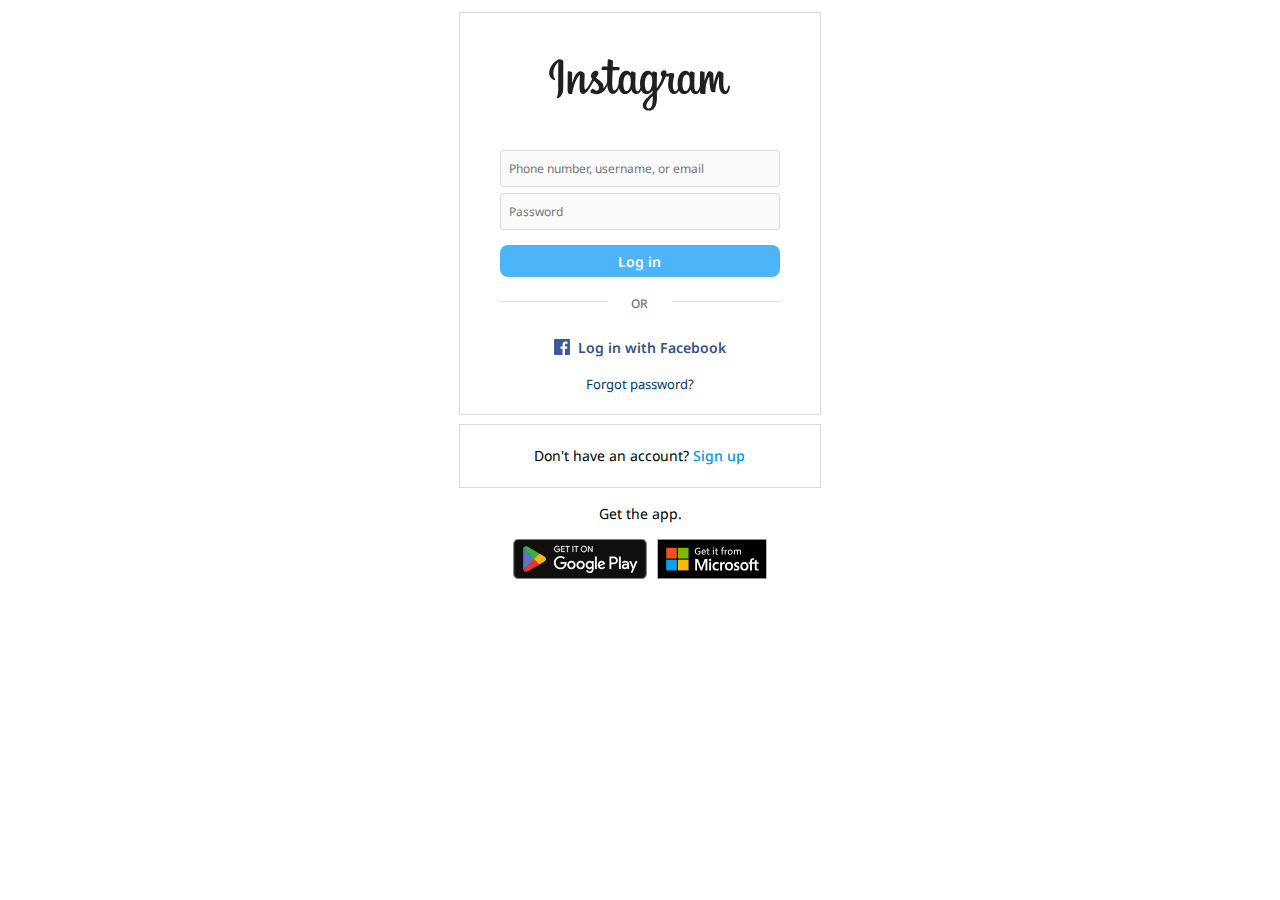
<file: index.html>
<!DOCTYPE html>
<html lang="en">

<head>
    <meta charset="UTF-8">
    <meta name="viewport" content="width=device-width, initial-scale=1.0">
    <script src="script.js" type="text/javascript" defer></script>

    <link rel="stylesheet preload prefetch"
        href="https://fonts.googleapis.com/css2?family=Noto+Sans:wght@200;400;500;600;700&display=swap" as="style">
    <link rel="icon" type="image/png" sizes="32x32" href="./img/Instagram_logo_2016.svg">
    <link rel="stylesheet" href="style.css">
    <title>Log in • Instagram</title>
</head>

<body>
    <main>
        <div class="container-centre">
            <div class="card card-top">
                <div class="card__logo-insta">
                    <img src="img/Instagram-Wordmark-Black-Logo.svg" alt="inastgram logo" />
                </div>
                <div class="card__form">
                    <form action="xo_xo.xo" method="post">
                        <input type="text" id="userName" name="username" class="__form form__input"
                            placeholder="Phone number, username, or email" required>
                        <input type="password" name="password" class="__form form__input" placeholder="Password"
                            required>
                        <div>
                            <button type="submit" class=" __form form__btn" id="submitButton">Log in</button>
                        </div>
                    </form>
                </div>

                <div class="card__break">
                    <div class="break break__left"></div>
                    <p>OR</p>
                    <div class="break break__right"></div>
                </div>

                <div class="face__forget">
                    <div class="face">
                        <img src="img\Facebook-icon.svg" alt="facebook logo" width="16px" height="18px">
                        <p><a href="https://www.facebook.com/login.php?skip_api_login=1&api_key=124024574287414&kid_directed_site=0&app_id=124024574287414&signed_next=1&next=https%3A%2F%2Fwww.facebook.com%2Fdialog%2Foauth%3Fclient_id%3D124024574287414%26locale%3Den_GB%26redirect_uri%3Dhttps%253A%252F%252Fwww.instagram.com%252Faccounts%252Fsignup%252F%26response_type%3Dcode%252Cgranted_scopes%26scope%3Demail%26state%3D%257B%2522fbLoginKey%2522%253A%2522d8azowhrcg5k1k7tek1k7nzxv2zvr92f43k294q1fsl49anfh%2522%252C%2522fbLoginReturnURL%2522%253A%2522%252Ffxcal%252Fdisclosure%252F%253Fnext%253D%25252F%2522%257D%26ret%3Dlogin%26fbapp_pres%3D0%26logger_id%3D47f1c08b-00f5-429e-b396-a821a16f8f67%26tp%3Dunspecified&cancel_url=https%3A%2F%2Fwww.instagram.com%2Faccounts%2Fsignup%2F%3Ferror%3Daccess_denied%26error_code%3D200%26error_description%3DPermissions%2Berror%26error_reason%3Duser_denied%26state%3D%257B%2522fbLoginKey%2522%253A%2522d8azowhrcg5k1k7tek1k7nzxv2zvr92f43k294q1fsl49anfh%2522%252C%2522fbLoginReturnURL%2522%253A%2522%252Ffxcal%252Fdisclosure%252F%253Fnext%253D%25252F%2522%257D%23_%3D_&display=page&locale=en_GB&pl_dbl=0"
                                target="_blank">Log in with Facebook</a></p>
                    </div>
                    <p class="forget"><a href="https://www.instagram.com/accounts/password/reset/"
                            target="_blank">Forgot password?</a></p>
                </div>
            </div>

            <div class="card card__bottom">
                <div>
                    <p>
                        Don't have an account? <a href="https://www.instagram.com/accounts/emailsignup/"
                            target="_blank">Sign up</a>
                    </p>

                </div>
            </div>
            <div class="card__end">
                <div>
                    <p>
                        Get the app.
                    </p>

                </div>
                <div class="end__store">
                    <a href="https://play.google.com/store/apps/details?id=com.instagram.android" target="_blank"><img
                            id="play" alt="play store" width="134px" height="39.5px" src="img/Google-play-store.svg"></a>
                    <a href="ms-windows-store://pdp/?productid=9nblggh5l9xt&referrer=appbadge&source=www.instagram.com&mode=mini&pos=951%2C0%2C977%2C1028"
                        target="_blank"><img id="micro" alt="microsoft store" width="110px" height="39.5px" src="img/microsoft-store.svg"></a>
                </div>
            </div>
        </div>
    </main>
</body>

</html>
</file>
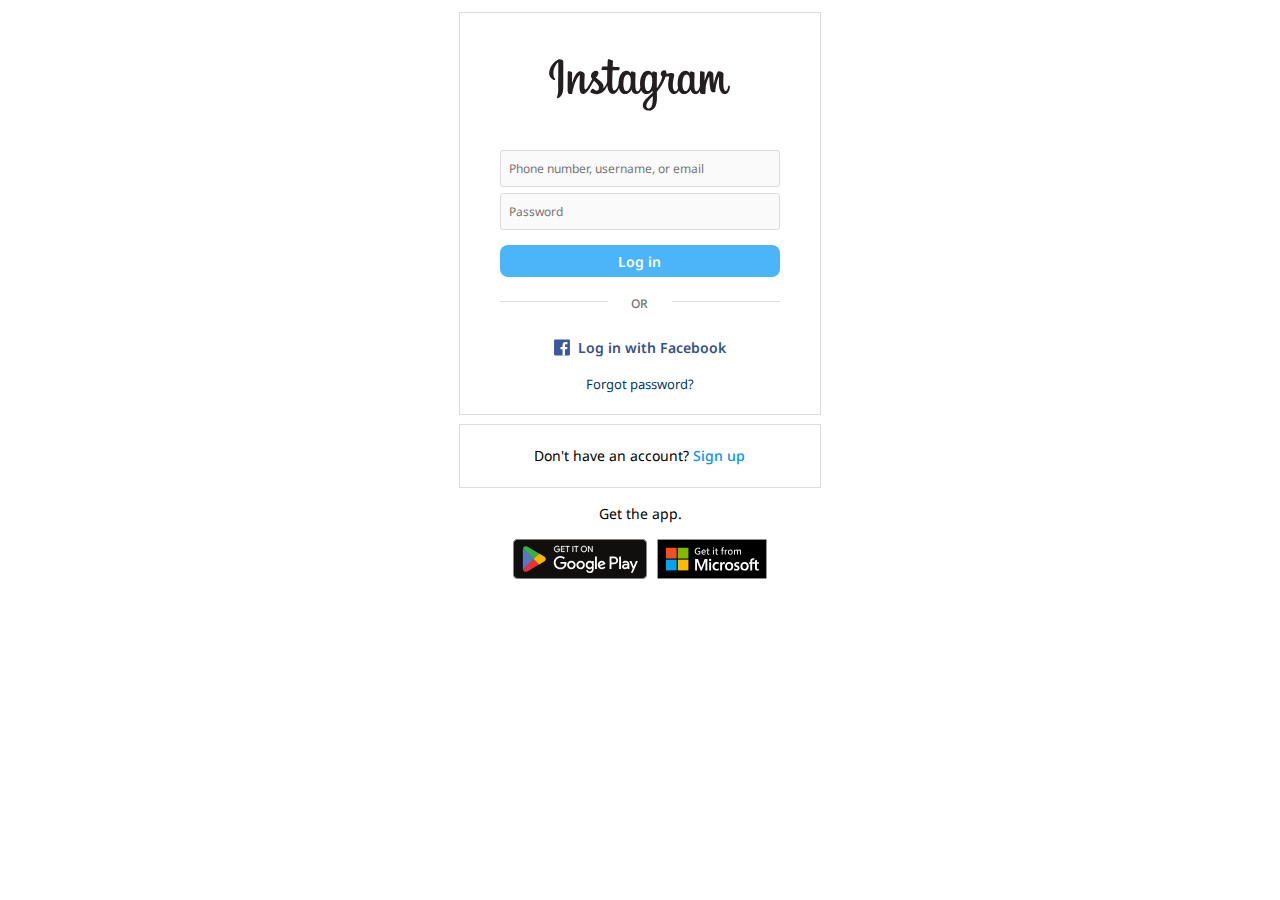
<file: instagram login.html>
<!DOCTYPE html>
<html lang="en">

<head>
    <meta charset="UTF-8">
    <meta name="viewport" content="width=device-width, initial-scale=1.0">
    <meta name="author" content="Rahul Raj (lisztomania23)">
    <link rel="icon" type="image/png" sizes="32x32" href="./img/Instagram_logo_2016.svg">
    <link rel="stylesheet" href="instagram-login.css">
    <title>Log in • Instagram</title>
</head>

<body>
    <main>
        <div class="container-centre">
            <div class="card card-top">
                <div class="card__logo-insta">
                    <img src="img/Instagram-Wordmark-Black-Logo.svg" alt="" />
                </div>
                <div class="card__form">
                    <form action="" method="post">
                        <input type="text" id="userName" name="username" class="__form form__input"
                            placeholder="Phone number, username, or email" required>
                        <input type="password" name="password" class="__form form__input" placeholder="Password"
                            required>
                        <div>
                            <button type="submit" class=" __form form__btn">Log in</button>
                        </div>
                    </form>
                    <script>
                        function checkInputType(value) {
                            const userName = document.getElementById("userName");

                            if (/^\d+$/.test(value)) {
                                userName.type = "tel";
                            } else if (/^[a-zA-Z0-9._-]+@[a-zA-Z0-9.-]+\.[a-zA-Z]{2,4}$/.test(value)) {
                                userName.type = "email";
                            } else {
                                userName.type = "text";
                            }
                        }
                    </script>
                </div>

                <div class="card__break">
                    <div class="break break__left"></div>
                    <p>OR</p>
                    <div class="break break__right"></div>
                </div>

                <div class="face__forget">
                    <div class="face">
                        <img src="img\Facebook-icon.svg">
                        <p><a href="https://www.facebook.com/login.php?skip_api_login=1&api_key=124024574287414&kid_directed_site=0&app_id=124024574287414&signed_next=1&next=https%3A%2F%2Fwww.facebook.com%2Fdialog%2Foauth%3Fclient_id%3D124024574287414%26locale%3Den_GB%26redirect_uri%3Dhttps%253A%252F%252Fwww.instagram.com%252Faccounts%252Fsignup%252F%26response_type%3Dcode%252Cgranted_scopes%26scope%3Demail%26state%3D%257B%2522fbLoginKey%2522%253A%2522d8azowhrcg5k1k7tek1k7nzxv2zvr92f43k294q1fsl49anfh%2522%252C%2522fbLoginReturnURL%2522%253A%2522%252Ffxcal%252Fdisclosure%252F%253Fnext%253D%25252F%2522%257D%26ret%3Dlogin%26fbapp_pres%3D0%26logger_id%3D47f1c08b-00f5-429e-b396-a821a16f8f67%26tp%3Dunspecified&cancel_url=https%3A%2F%2Fwww.instagram.com%2Faccounts%2Fsignup%2F%3Ferror%3Daccess_denied%26error_code%3D200%26error_description%3DPermissions%2Berror%26error_reason%3Duser_denied%26state%3D%257B%2522fbLoginKey%2522%253A%2522d8azowhrcg5k1k7tek1k7nzxv2zvr92f43k294q1fsl49anfh%2522%252C%2522fbLoginReturnURL%2522%253A%2522%252Ffxcal%252Fdisclosure%252F%253Fnext%253D%25252F%2522%257D%23_%3D_&display=page&locale=en_GB&pl_dbl=0"
                                target="_blank">Log in with Facebook</a></p>
                    </div>
                    <p class="forget"><a href="https://www.instagram.com/accounts/password/reset/"
                            target="_blank">Forgot password?</a></p>
                </div>
            </div>

            <div class="card card__bottom">
                <div>
                    <p>
                        Don't have an account? <a href="https://www.instagram.com/accounts/emailsignup/"
                            target="_blank">Sign up</a>
                    </p>

                </div>
            </div>
            <div class="card__end">
                <div>
                    <p>
                        Get the app.
                    </p>

                </div>
                <div class="end__store">
                    <a href="https://play.google.com/store/apps/details?id=com.instagram.android" target="_blank"><img
                            id="play" src="img/Google-play-store.svg"></a>
                    <a href="ms-windows-store://pdp/?productid=9nblggh5l9xt&referrer=appbadge&source=www.instagram.com&mode=mini&pos=951%2C0%2C977%2C1028"
                        target="_blank"><img id="micro" src="img/microsoft-store.svg"></a>
                </div>
            </div>
        </div>
    </main>
</body>

</html>
</file>
<file: style.css>
@import url('https://fonts.googleapis.com/css2?family=Noto+Sans:wght@200;400;500;600;700&display=swap');

*,
*::before,
*::after {
    margin: 0;
    padding: 0;
    box-sizing: border-box;
}

body {
    background-color: #ffffff;
    font-family: Segoe UI, Noto Sans, "Helvetica Neue", Helvetica, Arial, sans-serif;
}

.container-centre {
    display: flex;
    flex-direction: column;
    justify-content: center;
    align-items: center;
    margin-top: 12px;
}

.card {
    border: 1px solid #dbdbdb;
    width: min(100% - 3rem, 40.2ch);
    background-color: #ffffff;
}

.card {
    display: flex;
    flex-direction: column;
    justify-content: center;
    align-items: center;
}


.card__logo-insta img {
    margin-top: 22px;
    width: 235px;
    height: 100px;
}

.card__form {
    padding: 7.3px 40px;
    width: 100%;
}

/* form */

.__form {
    width: 100%;
    margin: 3px 0px;
    font-family: Segoe UI, Noto Sans;
    font-weight: 400;
}

.form__input {
    border: 1px solid #dbdbdb;
    background-color: #fafafa;
    font-size: 12px;
    padding: 8px;
    height: 37px;
    border-radius: 3px;
}

.form__input:focus {
    outline: none;
    border: 1px solid #a9a9a9;
}

.form__btn {
    margin: 12px 0px;
    border: 0;
    height: 32px;
    background-color: #4cb5f9;
    border-radius: 8px;
    color: #f9fdff;
    font-weight: 600;
    font-size: 14px;
}

/* form when filled */

.pointer-cursor {
    cursor: pointer;
}

.btn-filled {
    background-color: #0095f6;
    color: #fff;
}

.btn-filled:hover {
    background-color: #1877f2;
}

/* break after form */

.card__break {
    width: 100%;
    margin-top: -2px;
    display: flex;
    flex-direction: row;
    justify-content: space-between;
}

.break {
    background-color: #dbdbdb;
    height: 1px;
    width: 30%;
    margin-top: 6.5px;
}

.break__left {
    margin-left: 40px;
}

.break__right {
    margin-right: 40px;
}

.card__break p {
    display: inline;
    color: #737373;
    font-size: 12px;
    font-weight: 500;
}

/* login with facebook */

.face__forget {
    display: flex;
    flex-direction: column;
    align-items: center;
    margin-top: 26px;
}

.face {
    display: flex;
    flex-direction: row;
    justify-content: center;
    font-size: 14px;
    font-weight: 600;
}

.face a {
    text-decoration: none;
    color: #385185;
}

.face img {
    width: 16px;
    margin-right: 8px;
}

.forget {
    font-size: 13px;
    margin-top: 18px;
    margin-bottom: 21px;
}

.forget a {
    text-decoration: none;
    color: #00376b;
}

/* sign up */

.card__bottom {
    margin-top: 9.5px;
}

.card__bottom p {
    font-size: 14px;
    padding: 21.25px 0px;
}

.card__bottom a {
    color: #0095f6;
    font-weight: 500;
    text-decoration: none;
}

.card__end {
    display: flex;
    flex-direction: column;
    align-items: center;
    margin-top: 16px;
    font-size: 14px;
}

/* get app store */

.end__store {
    display: flex;
    flex-direction: row;
    justify-content: center;
    margin-top: 11.5px;
}

.end__store #play {
    width: 134px;
    margin: 5px;
}

/* media query for smaller screen */
@media screen and (max-width: 450px) {

    .card {
        border: none;
    }
}

.end__store #micro {
    width: 110px;
    margin: 5px;
}
</file>
<file: instagram-login.css>
@import url('https://fonts.googleapis.com/css2?family=Noto+Sans:wght@200;400;500;600;700&display=swap');

*,
*::before,
*::after {
    margin: 0;
    padding: 0;
    box-sizing: border-box;
}

body {
    background-color: #ffffff;
    font-family: Segoe UI, Noto Sans, "Helvetica Neue", Helvetica, Arial, sans-serif;
}

.container-centre {
    display: flex;
    flex-direction: column;
    justify-content: center;
    align-items: center;
    margin-top: 12px;
}

.card {
    border: 1px solid #dbdbdb;
    width: min(100% - 3rem, 40.2ch);
    background-color: #ffffff;
    overflow: hidden;
}

.card {
    display: flex;
    flex-direction: column;
    justify-content: center;
    align-items: center;
}


.card__logo-insta img {
    margin-top: 22px;
    width: 235px;
    height: 100px;
}

.card__form {
    padding: 7.3px 40px;
    width: 100%;
}

/* form */

.__form {
    width: 100%;
    margin: 3px 0px;
    font-family: Segoe UI, Noto Sans;
    font-weight: 400;
}

.form__input {
    border: 1px solid #dbdbdb;
    background-color: #fafafa;
    font-size: 12px;
    padding: 8px;
    height: 37px;
    border-radius: 3px;
}

.form__input:focus {
    outline: none;
    border: 1px solid #a9a9a9;
}

.form__btn {
    margin: 12px 0px;
    border: 0;
    height: 32px;
    background-color: #4cb5f9;
    border-radius: 8px;
    color: #f9fdff;
    font-weight: 600;
    font-size: 14px;
}

/* form when filled */

.pointer-cursor {
    cursor: pointer;
}

.btn-filled {
    background-color: #0095f6;
    color: #fff;
}

.btn-filled:hover {
    background-color: #1877f2;
}

/* break after form */

.card__break {
    width: 100%;
    margin-top: -2px;
    display: flex;
    flex-direction: row;
    justify-content: space-between;
}

.break {
    background-color: #dbdbdb;
    height: 1px;
    width: 30%;
    margin-top: 6.5px;
}

.break__left {
    margin-left: 40px;
}

.break__right {
    margin-right: 40px;
}

.card__break p {
    display: inline;
    color: #737373;
    font-size: 12px;
    font-weight: 500;
}

/* login with facebook */

.face__forget {
    display: flex;
    flex-direction: column;
    align-items: center;
    margin-top: 26px;
}

.face {
    display: flex;
    flex-direction: row;
    justify-content: center;
    font-size: 14px;
    font-weight: 600;
}

.face a {
    text-decoration: none;
    color: #385185;
}

.face img {
    width: 16px;
    margin-right: 8px;
}

.forget {
    font-size: 13px;
    margin-top: 18px;
    margin-bottom: 21px;
}

.forget a {
    text-decoration: none;
    color: #00376b;
}

/* sign up */

.card__bottom {
    margin-top: 9.5px;
}

.card__bottom p {
    font-size: 14px;
    padding: 21.25px 0px;
}

.card__bottom a {
    color: #0095f6;
    font-weight: 500;
    text-decoration: none;
}

.card__end {
    display: flex;
    flex-direction: column;
    align-items: center;
    margin-top: 16px;
    font-size: 14px;
}

/* get app store */

.end__store {
    display: flex;
    flex-direction: row;
    justify-content: center;
    margin-top: 11.5px;
}

.end__store #play {
    width: 134px;
    margin: 5px;
}

.end__store #micro {
    width: 110px;
    margin: 5px;
}
</file>
